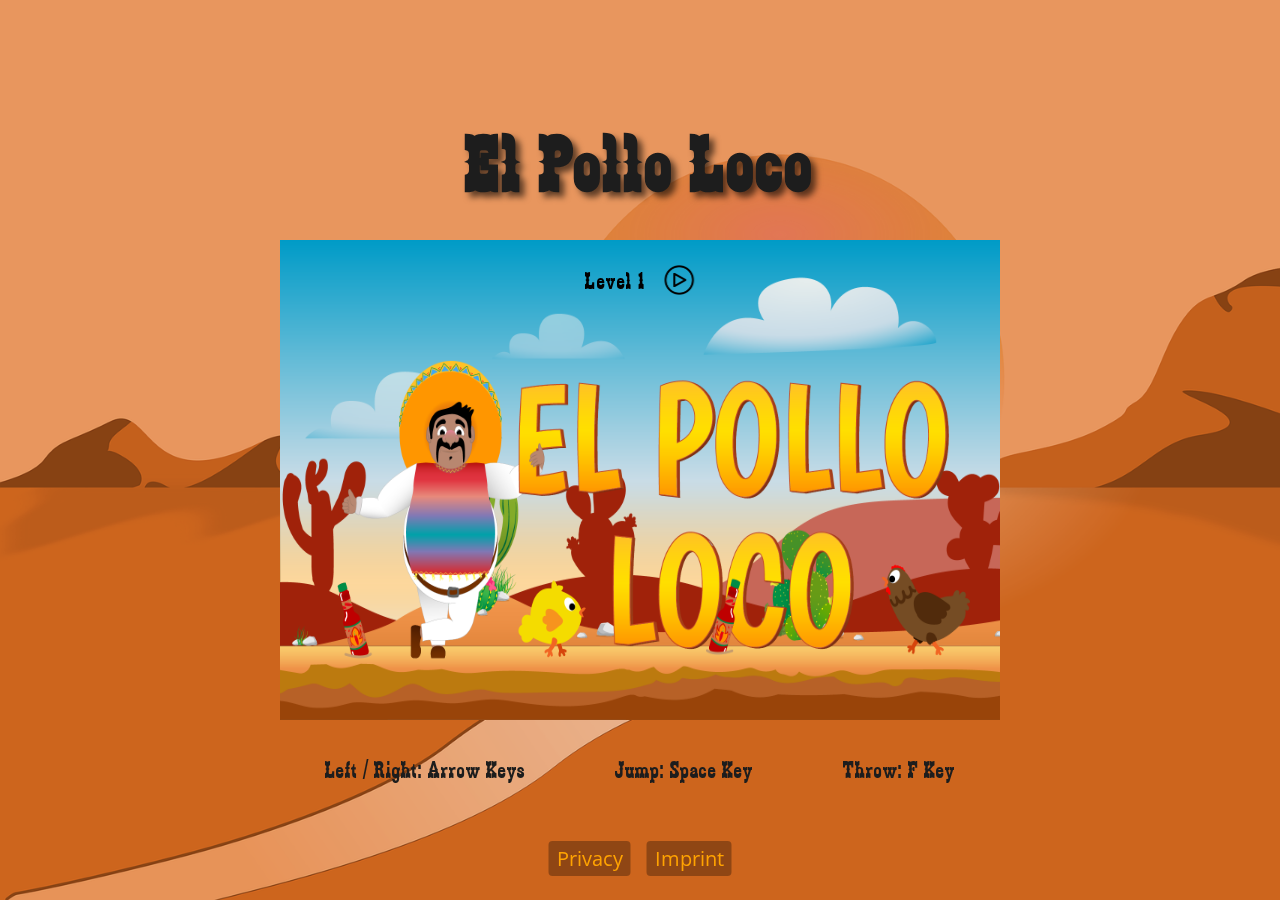
<file: index.html>
<!DOCTYPE html>
<html lang="en" translate="no">

<head>
    <meta charset="UTF-8">
    <meta name="viewport" content="width=device-width, initial-scale=1.0">
    <title>El Pollo Loco | MB</title>
    <link rel="icon" type="image/x-icon" href="img/6_salsa_bottle/salsa_bottle.png">
    <link rel="stylesheet" href="./style.css">
    <link rel="stylesheet" href="./fonts.css">

    <script src="./models/drawable-objects.class.js"></script>
    <script src="./models/movable-object.class.js"></script>
    <script src="./models/collectable-object.class.js"></script>
    <script src="./models/character.class.js"></script>
    <script src="./models/chicken.class.js"></script>
    <script src="./models/jumping-chicken.class.js"></script>
    <script src="./models/status-bar.class.js"></script>
    <script src="./models/status-bar-live.class.js"></script>
    <script src="./models/status-bar-coin.class.js"></script>
    <script src="./models/status-bar-bottle.class.js"></script>
    <script src="./models/status-bar-endboss.class.js"></script>
    <script src="./models/world.class.js"></script>
    <script src="./models/cloud.class.js"></script>
    <script src="./models/background-object.class.js"></script>
    <script src="./models/keyboard.class.js"></script>
    <script src="./models/level.class.js"></script>
    <script src="./models/endboss.class.js"></script>
    <script src="./models/coin.class.js"></script>
    <script src="./models/bottle.class.js"></script>
    <script src="./models/chicken-small.class.js"></script>
    <script src="./models/throwable-object.class.js"></script>


    <script src="./levels/level1.js"></script>
    <script src="./levels/level2.js"></script>
    <script src="./levels/level3.js"></script>
    <script src="./levels/level4.js"></script>
    <script src="./js/game.js"></script>

</head>

<body onload="init()">
    <div class="d-none mobilePortrait">
        <div>
            <span>El Pollo Loco</span>
            <img class="rotate-device" src="./img/rotate-device.png" alt="">
            <span>Turn your Device to play</span>
            <img class="pepeSleeping" src="./img/2_character_pepe/1_idle/long_idle/I-13.png" alt="">
        </div>
    </div>
    
    <h1>El Pollo Loco</h1>

    <div class="main" id="main">
        <div class="upper">
            <span class="nextLvl" id="nextLvl">Test</span>
            <button id="startBtn" onclick="startGame()"><img class="btnImg" src="./img/buttons/play.png" alt=""></button>
            <button class="d-none" id="stopBtn" onclick="stopGame()"><img class="btnImg" src="./img/buttons/stop.png" alt=""></button>
            <button id="fullScreenBtn" class="d-none" onclick="fullScreen()"><img class="btnImg" src="./img/buttons/fullscreen.png" alt=""></button>
            <button onclick="toggleAudio()" id="muteBtn" class="d-none"><img class="btnImg" src="./img/mute.png" alt=""></button>
            <button onclick="toggleAudio()" id="unmuteBtn" class="d-none"><img class="btnImg" src="./img/unmute.png" alt=""></button>
        </div>
        <canvas class="d-none" id="canvas" width="720" height="480"></canvas>
        
        <img class="infoScreen" id="startScreen" src="./img/9_intro_outro_screens/start/startscreen_2.png">
        <img class="infoScreen d-none" id="gameOverScreen" src="./img/9_intro_outro_screens/win/won_2.png" alt="">
        <img class="infoScreen d-none" id="lostScreen" src="./img/9_intro_outro_screens/game_over/you lost.png" alt="">
        
        <div class="mobileBtns">
            <div class="lower">
                <div class="left">
                    <button id="left"><img class="btnImg" src="./img/buttons/left.png" alt=""></button>
                    <button id="right"><img class="btnImg" src="./img/buttons/right.png" alt=""></button>
                </div>
                <div class="right">
                    <button id="jump"><img class="btnImg" src="./img/buttons/up.png" alt=""></button>
                    <button class="throwBtn" id="throw">F</button></div>
            </div>
        </div>
    </div>

    <div class="manual">
        <span>Left / Right: Arrow Keys</span>
        <span>Jump: Space Key</span>
        <span>Throw: F Key</span>
    </div>

    <footer>
        <a href="./privacy.html" target="_blank">Privacy</a>
        <a href="./imprint.html" target="_blank">Imprint</a>
    </footer>
    <!-- test -->
   
</body>

</html>
</file>
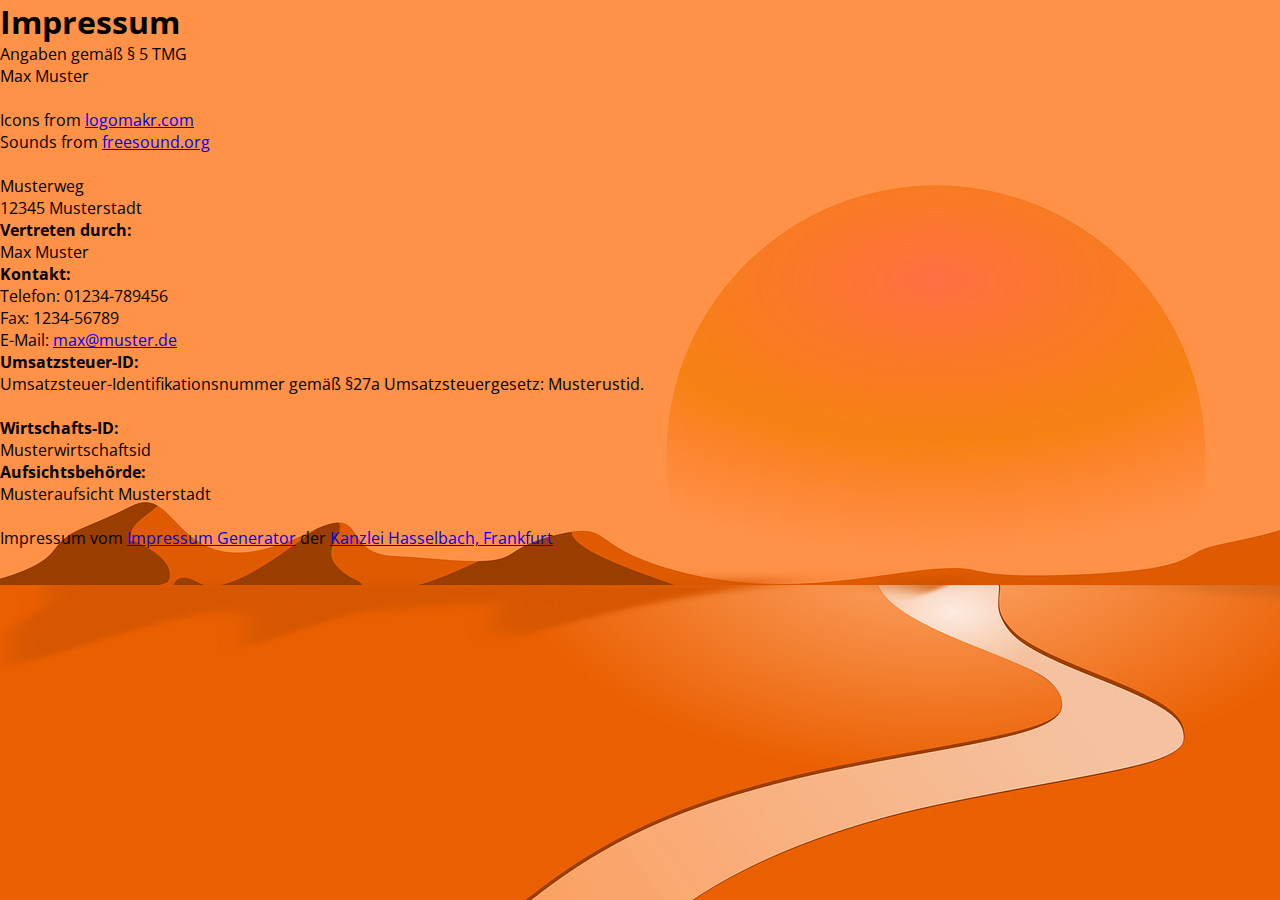
<file: imprint.html>
<!DOCTYPE html>
<html lang="en">

<head>
    <meta charset="UTF-8">
    <meta name="viewport" content="width=device-width, initial-scale=1.0">
    <title>Imprint</title>
    <link rel="icon" type="image/x-icon" href="img/6_salsa_bottle/salsa_bottle.png">
    <link rel="stylesheet" href="./fonts.css">
    <link rel="stylesheet" href="./privacy.css">
</head>

<body>

    <div class='impressum'>
        <h1>Impressum</h1>
        <p>Angaben gemäß § 5 TMG</p>
        <p>Max Muster <br>
            <br>
        <div>Icons from <a href="https://logomakr.com/" target="_blank">logomakr.com</a></div>
        <div>Sounds from <a href="https://freesound.org/" target="_blank">freesound.org</a></div>
            <br>
        Musterweg<br>
        12345 Musterstadt <br>
        </p>
        <p> <strong>Vertreten durch: </strong><br>
            Max Muster<br>
        </p>
        <p><strong>Kontakt:</strong> <br>
            Telefon: 01234-789456<br>
            Fax: 1234-56789<br>
            E-Mail: <a href='mailto:max@muster.de'>max@muster.de</a></br></p>
        <p><strong>Umsatzsteuer-ID: </strong> <br>
            Umsatzsteuer-Identifikationsnummer gemäß §27a Umsatzsteuergesetz: Musterustid.<br><br>
            <strong>Wirtschafts-ID: </strong><br>
            Musterwirtschaftsid<br>
        </p>
        <p><strong>Aufsichtsbehörde:</strong><br>
            Musteraufsicht Musterstadt<br></p><br>
        Impressum vom <a href="https://www.impressum-generator.de">Impressum Generator</a> der <a
            href="https://www.kanzlei-hasselbach.de/standorte/frankfurt/" rel="nofollow">Kanzlei Hasselbach,
            Frankfurt</a>
    </div>

</body>

</html>
</file>
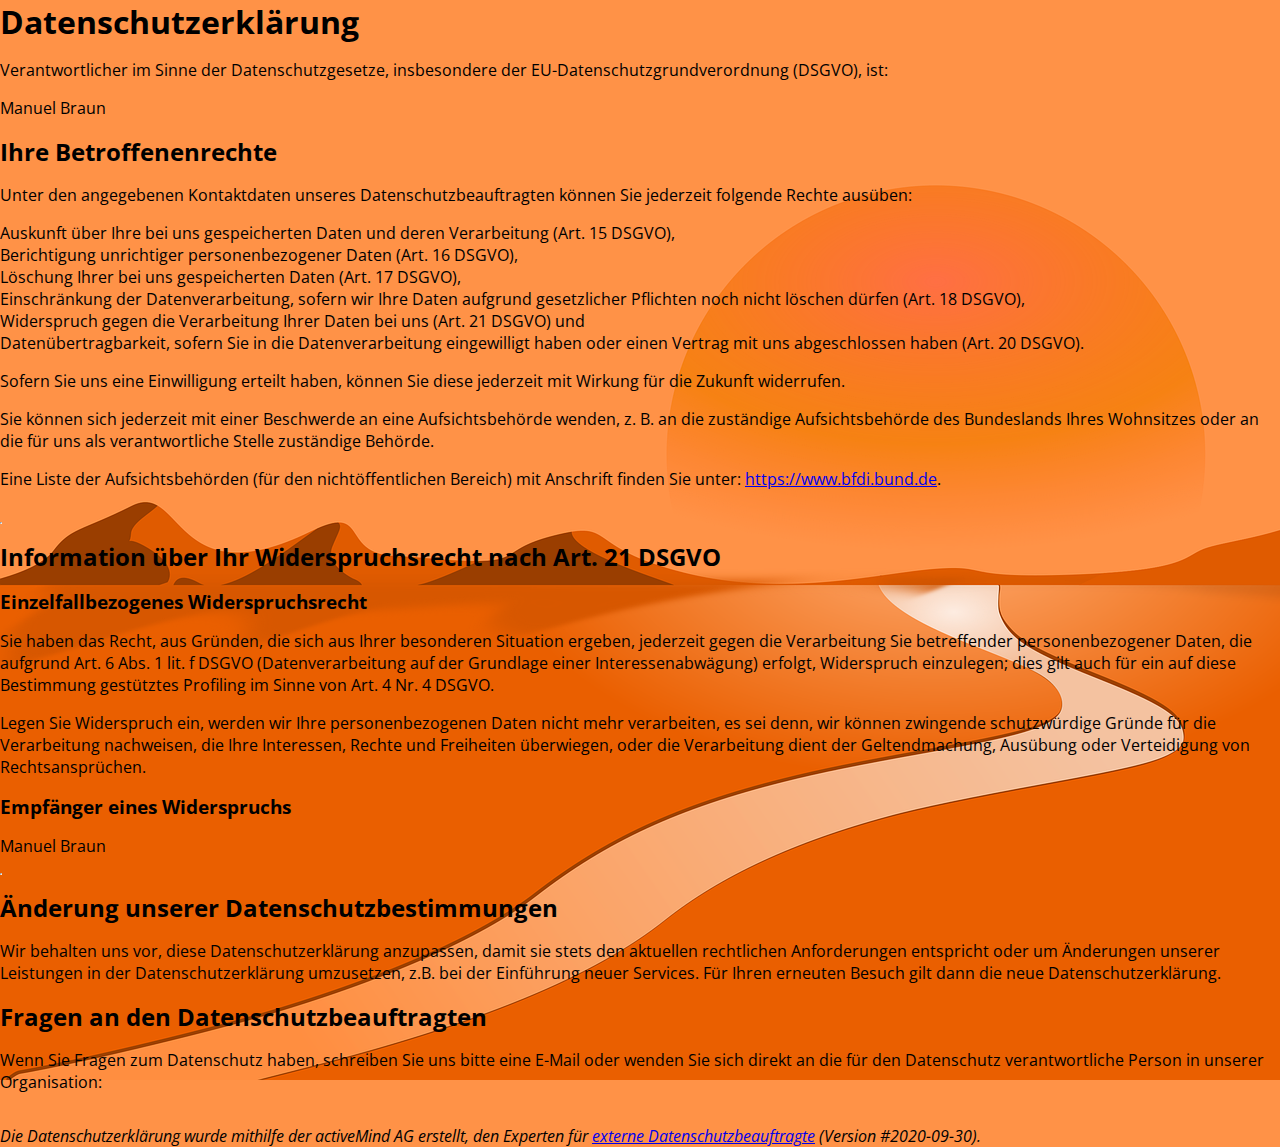
<file: privacy.html>
<!DOCTYPE html>
<html lang="en">
<head>
    <meta charset="UTF-8">
    <meta name="viewport" content="width=device-width, initial-scale=1.0">
    <title>Privacy</title>
    <link rel="icon" type="image/x-icon" href="img/6_salsa_bottle/salsa_bottle.png">
    <link rel="stylesheet" href="./fonts.css">
    <link rel="stylesheet" href="./privacy.css">
</head>
<body>
    <h1>Datenschutzerklärung</h1>
<p>Verantwortlicher im Sinne der Datenschutzgesetze, insbesondere der EU-Datenschutzgrundverordnung (DSGVO), ist:</p>
<p>Manuel Braun</p>
<h2>Ihre Betroffenenrechte</h2>
<p>Unter den angegebenen Kontaktdaten unseres Datenschutzbeauftragten können Sie jederzeit folgende Rechte ausüben:</p>
<ul>
<li>Auskunft über Ihre bei uns gespeicherten Daten und deren Verarbeitung (Art. 15 DSGVO),</li>
<li>Berichtigung unrichtiger personenbezogener Daten (Art. 16 DSGVO),</li>
<li>Löschung Ihrer bei uns gespeicherten Daten (Art. 17 DSGVO),</li>
<li>Einschränkung der Datenverarbeitung, sofern wir Ihre Daten aufgrund gesetzlicher Pflichten noch nicht löschen dürfen (Art. 18 DSGVO),</li>
<li>Widerspruch gegen die Verarbeitung Ihrer Daten bei uns (Art. 21 DSGVO) und</li>
<li>Datenübertragbarkeit, sofern Sie in die Datenverarbeitung eingewilligt haben oder einen Vertrag mit uns abgeschlossen haben (Art. 20 DSGVO).</li>
</ul>
<p>Sofern Sie uns eine Einwilligung erteilt haben, können Sie diese jederzeit mit Wirkung für die Zukunft widerrufen.</p>
<p>Sie können sich jederzeit mit einer Beschwerde an eine Aufsichtsbehörde wenden, z. B. an die zuständige Aufsichtsbehörde des Bundeslands Ihres Wohnsitzes oder an die für uns als verantwortliche Stelle zuständige Behörde.</p>
<p>Eine Liste der Aufsichtsbehörden (für den nichtöffentlichen Bereich) mit Anschrift finden Sie unter: <a href="https://www.bfdi.bund.de/DE/Service/Anschriften/Laender/Laender-node.html" target="_blank" rel="noopener nofollow">https://www.bfdi.bund.de</a>.</p>
<p></p><hr>
<h2>Information über Ihr Widerspruchsrecht nach Art. 21 DSGVO</h2>
<h3>Einzelfallbezogenes Widerspruchsrecht</h3>
<p>Sie haben das Recht, aus Gründen, die sich aus Ihrer besonderen Situation ergeben, jederzeit gegen die Verarbeitung Sie betreffender personenbezogener Daten, die aufgrund Art. 6 Abs. 1 lit. f DSGVO (Datenverarbeitung auf der Grundlage einer Interessenabwägung) erfolgt, Widerspruch einzulegen; dies gilt auch für ein auf diese Bestimmung gestütztes Profiling im Sinne von Art. 4 Nr. 4 DSGVO.</p>
<p>Legen Sie Widerspruch ein, werden wir Ihre personenbezogenen Daten nicht mehr verarbeiten, es sei denn, wir können zwingende schutzwürdige Gründe für die Verarbeitung nachweisen, die Ihre Interessen, Rechte und Freiheiten überwiegen, oder die Verarbeitung dient der Geltendmachung, Ausübung oder Verteidigung von Rechtsansprüchen.</p>
<h3>Empfänger eines Widerspruchs</h3>
<p>Manuel Braun</p>
<hr>
<h2>Änderung unserer Datenschutzbestimmungen</h2>
<p>Wir behalten uns vor, diese Datenschutzerklärung anzupassen, damit sie stets den aktuellen rechtlichen Anforderungen entspricht oder um Änderungen unserer Leistungen in der Datenschutzerklärung umzusetzen, z.B. bei der Einführung neuer Services. Für Ihren erneuten Besuch gilt dann die neue Datenschutzerklärung.</p>
<h2>Fragen an den Datenschutzbeauftragten</h2>
<p>Wenn Sie Fragen zum Datenschutz haben, schreiben Sie uns bitte eine E-Mail oder wenden Sie sich direkt an die für den Datenschutz verantwortliche Person in unserer Organisation:</p>
<p></p><p><em>Die Datenschutzerklärung wurde mithilfe der activeMind AG erstellt, den Experten für <a href="https://www.activemind.de/datenschutz/datenschutzbeauftragter/" target="_blank" rel="noopener">externe Datenschutzbeauftragte</a> (Version #2020-09-30).</em></p>

</body>
</html>
</file>
<file: style.css>
* {
    margin: 0;
    padding: 0;
    box-sizing: border-box;
}

body {
    display: flex;
    flex-direction: column;
    align-items: center;
    justify-content: center;
    gap: 32px;
    background-image: url('img/desert.png');
    background-size: cover;
    background-repeat: no-repeat;
    backdrop-filter: grayscale(25%);
    font-family: 'zabras', Arial, Helvetica, sans-serif;
}

h1 {
    font-size: 80px;
    letter-spacing: 4px;
    text-shadow: 5px 5px 6px rgba(0, 0, 0, 0.6);
    color: rgb(29, 29, 29);
}

.manual {
    width: 720px;
    display: flex;
    align-items: center;
    justify-content: space-around;
    font-size: 24px;
    letter-spacing: 1px;
    color: rgb(29, 29, 29);
}

.d-none {
    display: none;
}

.cp {
    cursor: pointer;
}

.main {
    position: relative;
}

canvas {
    background-color: black;
    display: block;
    box-shadow: rgba(17, 17, 26, 0.1) 0px 1px 0px, rgba(17, 17, 26, 0.1) 0px 8px 24px, rgba(17, 17, 26, 0.1) 0px 16px 48px;
}

.mobileBtns {
    position: absolute;
    bottom: 0;
    left: 0;
    width: 100%;
}

.lower {
    display: flex;
    justify-content: space-between;
    align-items: center;
    padding: 0 16px 16px 16px;
}

.left,
.right {
    display: flex;
    align-items: center;
    gap: 16px;
}

.upper {
    position: absolute;
    top: 8px;
    left: 50%;
    transform: translateX(-50%);
    padding: 16px 0 0 0;
    display: flex;
    align-items: center;
    gap: 16px;
}

.nextLvl {
    font-size: 24px;
    letter-spacing: 1.5px;
}

.btnImg {
    width: 32px;
    height: 32px;
}

button {
    display: flex;
    align-items: center;
    justify-content: center;
    background-color: rgba(255, 223, 2, 0.0);
    border: unset;
    cursor: pointer;
}

.infoScreen {
    width: 720px;
    height: auto;
}

.throwBtn {
    width: 28px;
    height: 28px;
    border: 2.5px solid black;
    border-radius: 50%;
    font-family: 'zabras', Arial, Helvetica, sans-serif;
    font-size: 20px;
}

.mobilePortrait {
    position: absolute;
    top: 0;
    left: 0;
    width: 100%;
    height: 100%;
    background-image: url(./img/desert.png);
    background-position: center;
    background-size: cover;
    background-repeat: no-repeat;

    & div {
        display: flex;
        justify-content: center;
        align-items: center;
        width: 100%;
        height: 100%;
        flex-direction: column;
        gap: 24px;

        & span:nth-child(1) {
            font-size: 54px;
        }

        & span:nth-child(3) {
            font-size: 32px;
        }
    }
}

.rotateDevice {
    width: 48px;
    height: auto;
}

.pepeSleeping {
    height: 400px;
    width: auto;
}

footer {
    margin-top: 64px;
    display: flex;
    gap: 16px;
    align-items: center;
    position: fixed;
    left: 50%;
    bottom: 24px;
    transform: translateX(-50%);
}

a {
    color: black;
    text-decoration: none;
    font-size: 20px;
    color: rgb(255,163,1);
    font-family: 'Open Sans';
    background-color: rgba(0, 0, 0, 0.3);
    padding: 4px 8px;
    border-radius: 4px;
}

a:hover {
    text-decoration: underline;
}

.infoScreen {
    height: 480px;
    width: 720px;
}


@media only screen and (max-width: 720px) {
    .main {
        width: 100%;
    }

    canvas {
        width: 100%;
    }

    .infoScreen {
        width: 100%;
        height: auto;
        object-fit: cover;
    }
}

@media only screen and (max-height: 480px) {
    body {
        height: 100vh;
    }

    .main {
        height: 100%;
    }

    canvas {
        height: 100%;
    }

    .infoScreen {
        height: 100%;
        object-fit: cover;
    }

    h1,
    .manual,
    footer {
        display: none;
    }
}

@media only screen and (max-width: 950px) {
    #fullScreenBtn {
        display: none;
    }
}

@media(max-width: 500px) {
    h1 {
        font-size: 40px;
    }

    .manual {
        flex-direction: column;
        gap: 16px;
    }
}

@media(max-width: 600px) {
    .mobilePortrait {
        display: block;
    }

    body {
        height: 100dvh;
    }

    .main,
    h1,
    .manual,
    footer {
        display: none;
    }
}

@media(min-height: 600px) {
    body {
        height: 100dvh;
    }
}
</file>
<file: fonts.css>
@font-face {
    font-family: 'zabras';
    src: url('fonts/zabars.ttf') format('truetype');   
}

/* open-sans-300 - latin */
@font-face {
    font-display: swap; /* Check https://developer.mozilla.org/en-US/docs/Web/CSS/@font-face/font-display for other options. */
    font-family: 'Open Sans';
    font-style: normal;
    font-weight: 300;
    src: url('/fonts/open-sans-v40-latin-300.woff2') format('woff2'); /* Chrome 36+, Opera 23+, Firefox 39+, Safari 12+, iOS 10+ */
  }
  /* open-sans-300italic - latin */
  @font-face {
    font-display: swap; /* Check https://developer.mozilla.org/en-US/docs/Web/CSS/@font-face/font-display for other options. */
    font-family: 'Open Sans';
    font-style: italic;
    font-weight: 300;
    src: url('/fonts/open-sans-v40-latin-300italic.woff2') format('woff2'); /* Chrome 36+, Opera 23+, Firefox 39+, Safari 12+, iOS 10+ */
  }
  /* open-sans-regular - latin */
  @font-face {
    font-display: swap; /* Check https://developer.mozilla.org/en-US/docs/Web/CSS/@font-face/font-display for other options. */
    font-family: 'Open Sans';
    font-style: normal;
    font-weight: 400;
    src: url('/fonts/open-sans-v40-latin-regular.woff2') format('woff2'); /* Chrome 36+, Opera 23+, Firefox 39+, Safari 12+, iOS 10+ */
  }
  /* open-sans-italic - latin */
  @font-face {
    font-display: swap; /* Check https://developer.mozilla.org/en-US/docs/Web/CSS/@font-face/font-display for other options. */
    font-family: 'Open Sans';
    font-style: italic;
    font-weight: 400;
    src: url('/fonts/open-sans-v40-latin-italic.woff2') format('woff2'); /* Chrome 36+, Opera 23+, Firefox 39+, Safari 12+, iOS 10+ */
  }
  /* open-sans-500 - latin */
  @font-face {
    font-display: swap; /* Check https://developer.mozilla.org/en-US/docs/Web/CSS/@font-face/font-display for other options. */
    font-family: 'Open Sans';
    font-style: normal;
    font-weight: 500;
    src: url('/fonts/open-sans-v40-latin-500.woff2') format('woff2'); /* Chrome 36+, Opera 23+, Firefox 39+, Safari 12+, iOS 10+ */
  }
  /* open-sans-500italic - latin */
  @font-face {
    font-display: swap; /* Check https://developer.mozilla.org/en-US/docs/Web/CSS/@font-face/font-display for other options. */
    font-family: 'Open Sans';
    font-style: italic;
    font-weight: 500;
    src: url('/fonts/open-sans-v40-latin-500italic.woff2') format('woff2'); /* Chrome 36+, Opera 23+, Firefox 39+, Safari 12+, iOS 10+ */
  }
  /* open-sans-600 - latin */
  @font-face {
    font-display: swap; /* Check https://developer.mozilla.org/en-US/docs/Web/CSS/@font-face/font-display for other options. */
    font-family: 'Open Sans';
    font-style: normal;
    font-weight: 600;
    src: url('/fonts/open-sans-v40-latin-600.woff2') format('woff2'); /* Chrome 36+, Opera 23+, Firefox 39+, Safari 12+, iOS 10+ */
  }
  /* open-sans-600italic - latin */
  @font-face {
    font-display: swap; /* Check https://developer.mozilla.org/en-US/docs/Web/CSS/@font-face/font-display for other options. */
    font-family: 'Open Sans';
    font-style: italic;
    font-weight: 600;
    src: url('/fonts/open-sans-v40-latin-600italic.woff2') format('woff2'); /* Chrome 36+, Opera 23+, Firefox 39+, Safari 12+, iOS 10+ */
  }
  /* open-sans-700 - latin */
  @font-face {
    font-display: swap; /* Check https://developer.mozilla.org/en-US/docs/Web/CSS/@font-face/font-display for other options. */
    font-family: 'Open Sans';
    font-style: normal;
    font-weight: 700;
    src: url('/fonts/open-sans-v40-latin-700.woff2') format('woff2'); /* Chrome 36+, Opera 23+, Firefox 39+, Safari 12+, iOS 10+ */
  }
  /* open-sans-700italic - latin */
  @font-face {
    font-display: swap; /* Check https://developer.mozilla.org/en-US/docs/Web/CSS/@font-face/font-display for other options. */
    font-family: 'Open Sans';
    font-style: italic;
    font-weight: 700;
    src: url('/fonts/open-sans-v40-latin-700italic.woff2') format('woff2'); /* Chrome 36+, Opera 23+, Firefox 39+, Safari 12+, iOS 10+ */
  }
  /* open-sans-800 - latin */
  @font-face {
    font-display: swap; /* Check https://developer.mozilla.org/en-US/docs/Web/CSS/@font-face/font-display for other options. */
    font-family: 'Open Sans';
    font-style: normal;
    font-weight: 800;
    src: url('/fonts/open-sans-v40-latin-800.woff2') format('woff2'); /* Chrome 36+, Opera 23+, Firefox 39+, Safari 12+, iOS 10+ */
  }
  /* open-sans-800italic - latin */
  @font-face {
    font-display: swap; /* Check https://developer.mozilla.org/en-US/docs/Web/CSS/@font-face/font-display for other options. */
    font-family: 'Open Sans';
    font-style: italic;
    font-weight: 800;
    src: url('/fonts/open-sans-v40-latin-800italic.woff2') format('woff2'); /* Chrome 36+, Opera 23+, Firefox 39+, Safari 12+, iOS 10+ */
  }
</file>
<file: privacy.css>
* {
    margin: 0;
    padding: 0;
    box-sizing: border-box;
}

body {
    font-family: 'Open Sans';
    display: flex;
    flex-direction: column;
    justify-content: center;
    align-items: flex-start;
    gap: 16px;
    background-image: url(./img/desert.png);
}
</file>
